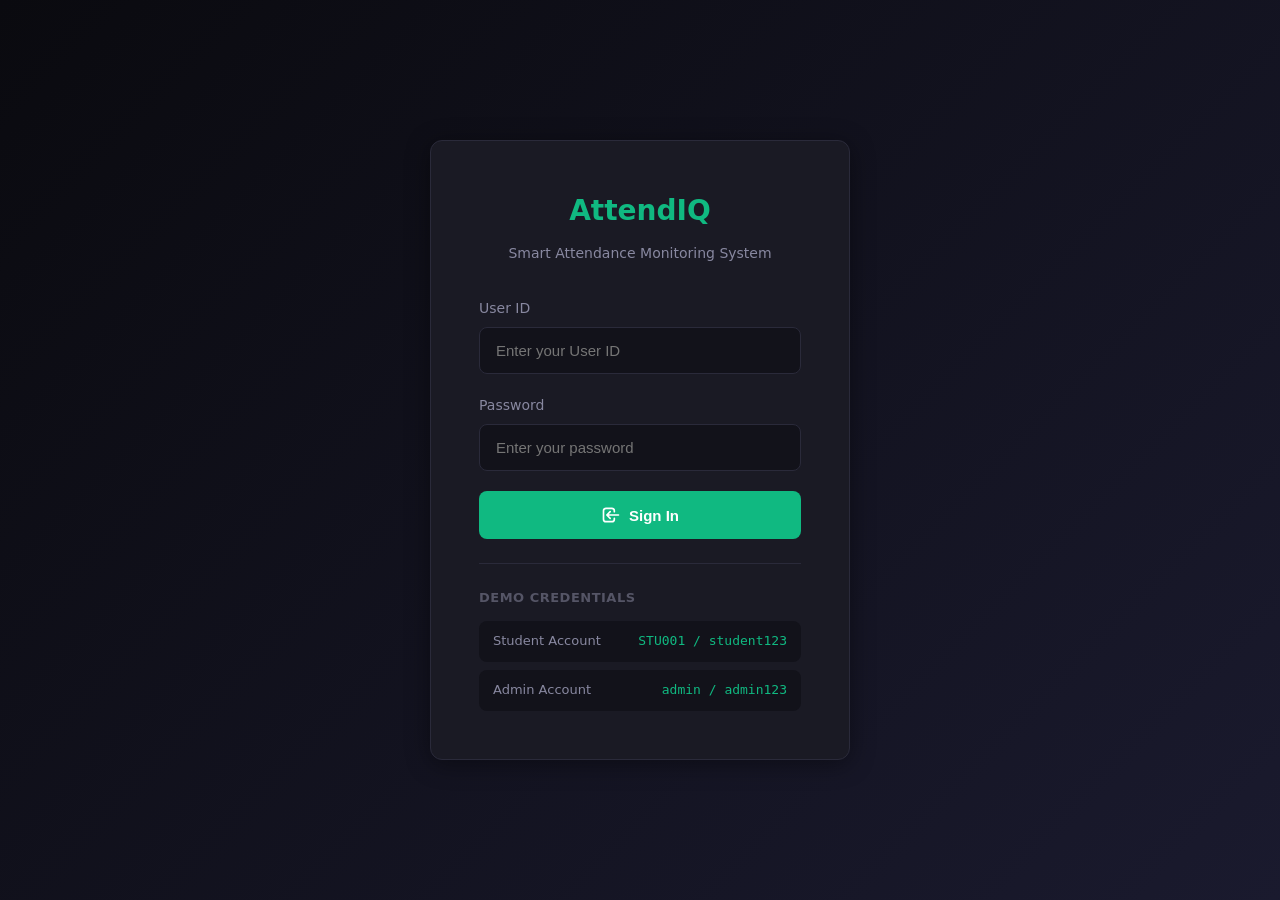
<file: index.html>
<!DOCTYPE html>
<html lang="en">
<head>
  <meta charset="UTF-8">
  <meta name="viewport" content="width=device-width, initial-scale=1.0">
  <title>AttendIQ - Login | Smart Attendance System</title>
  <meta name="description" content="Role-based attendance monitoring system for educational institutions">
  <link rel="stylesheet" href="css/styles.css">
</head>
<body>
  <div class="login-container">
    <div class="login-card animate-fade-in">
      <div class="login-logo">
        <h1>AttendIQ</h1>
        <p>Smart Attendance Monitoring System</p>
      </div>

      <div id="error-message" class="error-message hidden"></div>

      <form id="login-form">
        <div class="form-group">
          <label for="userId">User ID</label>
          <input 
            type="text" 
            id="userId" 
            name="userId" 
            placeholder="Enter your User ID"
            autocomplete="username"
            required
          >
        </div>

        <div class="form-group">
          <label for="password">Password</label>
          <input 
            type="password" 
            id="password" 
            name="password" 
            placeholder="Enter your password"
            autocomplete="current-password"
            required
          >
        </div>

        <button type="submit" class="btn btn-primary">
          <svg width="20" height="20" fill="none" stroke="currentColor" viewBox="0 0 24 24">
            <path stroke-linecap="round" stroke-linejoin="round" stroke-width="2" 
              d="M11 16l-4-4m0 0l4-4m-4 4h14m-5 4v1a3 3 0 01-3 3H6a3 3 0 01-3-3V7a3 3 0 013-3h7a3 3 0 013 3v1"/>
          </svg>
          Sign In
        </button>
      </form>

      <div class="login-demo">
        <h3>Demo Credentials</h3>
        <div class="demo-credentials">
          <div class="demo-user">
            <span>Student Account</span>
            <code>STU001 / student123</code>
          </div>
          <div class="demo-user">
            <span>Admin Account</span>
            <code>admin / admin123</code>
          </div>
        </div>
      </div>
    </div>
  </div>

  <script src="js/data.js"></script>
  <script src="js/auth.js"></script>
  <script>
    // Initialize theme
    const savedTheme = localStorage.getItem('theme');
    if (savedTheme === 'light') {
      document.body.classList.add('light-theme');
    }

    // Check if already logged in
    if (Auth.init()) {
      Auth.redirectToDashboard();
    }

    // Handle form submission
    document.getElementById('login-form').addEventListener('submit', function(e) {
      e.preventDefault();
      
      const userId = document.getElementById('userId').value.trim();
      const password = document.getElementById('password').value;
      const errorEl = document.getElementById('error-message');
      
      const result = Auth.login(userId, password);
      
      if (result.success) {
        Auth.redirectToDashboard();
      } else {
        errorEl.textContent = result.message;
        errorEl.classList.remove('hidden');
        
        // Shake animation
        const card = document.querySelector('.login-card');
        card.style.animation = 'none';
        card.offsetHeight; // Trigger reflow
        card.style.animation = 'shake 0.5s ease';
      }
    });

    // Add shake animation
    const style = document.createElement('style');
    style.textContent = `
      @keyframes shake {
        0%, 100% { transform: translateX(0); }
        10%, 30%, 50%, 70%, 90% { transform: translateX(-5px); }
        20%, 40%, 60%, 80% { transform: translateX(5px); }
      }
    `;
    document.head.appendChild(style);
  </script>
</body>
</html>
</file>
<file: css/styles.css>
/* ============================================
   ATTENDANCE MONITORING SYSTEM - STYLES
   ============================================ */

/* CSS Variables */
:root {
  --bg-primary: #0a0a0f;
  --bg-secondary: #12121a;
  --bg-card: #1a1a24;
  --bg-card-hover: #22222e;
  --text-primary: #f0f0f5;
  --text-secondary: #8888a0;
  --text-muted: #555566;
  --accent-primary: #10b981;
  --accent-secondary: #3b82f6;
  --danger: #ef4444;
  --warning: #f59e0b;
  --success: #10b981;
  --border-color: #2a2a3a;
  --shadow: 0 4px 24px rgba(0, 0, 0, 0.4);
  --radius: 12px;
  --radius-sm: 8px;
  --transition: all 0.3s ease;
}

/* Light Theme */
.light-theme {
  --bg-primary: #f5f5f7;
  --bg-secondary: #ffffff;
  --bg-card: #ffffff;
  --bg-card-hover: #f0f0f5;
  --text-primary: #1a1a2e;
  --text-secondary: #555566;
  --text-muted: #888899;
  --border-color: #e0e0e8;
  --shadow: 0 4px 24px rgba(0, 0, 0, 0.08);
}

/* Reset & Base */
* {
  margin: 0;
  padding: 0;
  box-sizing: border-box;
}

body {
  font-family: 'Segoe UI', system-ui, -apple-system, sans-serif;
  background: var(--bg-primary);
  color: var(--text-primary);
  min-height: 100vh;
  line-height: 1.6;
}

/* ============================================
   UTILITIES
   ============================================ */
.container {
  max-width: 1400px;
  margin: 0 auto;
  padding: 0 24px;
}

.flex {
  display: flex;
}

.flex-col {
  flex-direction: column;
}

.items-center {
  align-items: center;
}

.justify-between {
  justify-content: space-between;
}

.gap-4 {
  gap: 16px;
}

.gap-6 {
  gap: 24px;
}

.grid {
  display: grid;
}

.grid-cols-2 {
  grid-template-columns: repeat(2, 1fr);
}

.grid-cols-3 {
  grid-template-columns: repeat(3, 1fr);
}

.grid-cols-4 {
  grid-template-columns: repeat(4, 1fr);
}

.hidden {
  display: none !important;
}

/* ============================================
   LOGIN PAGE
   ============================================ */
.login-container {
  min-height: 100vh;
  display: flex;
  align-items: center;
  justify-content: center;
  background: linear-gradient(135deg, var(--bg-primary) 0%, #1a1a2e 100%);
  padding: 20px;
}

.login-card {
  background: var(--bg-card);
  border: 1px solid var(--border-color);
  border-radius: var(--radius);
  padding: 48px;
  width: 100%;
  max-width: 420px;
  box-shadow: var(--shadow);
}

.login-logo {
  text-align: center;
  margin-bottom: 32px;
}

.login-logo h1 {
  font-size: 28px;
  font-weight: 700;
  color: var(--accent-primary);
  margin-bottom: 8px;
}

.login-logo p {
  color: var(--text-secondary);
  font-size: 14px;
}

.form-group {
  margin-bottom: 20px;
}

.form-group label {
  display: block;
  margin-bottom: 8px;
  font-size: 14px;
  font-weight: 500;
  color: var(--text-secondary);
}

.form-group input,
.form-group select {
  width: 100%;
  padding: 14px 16px;
  background: var(--bg-secondary);
  border: 1px solid var(--border-color);
  border-radius: var(--radius-sm);
  color: var(--text-primary);
  font-size: 15px;
  transition: var(--transition);
}

.form-group input:focus,
.form-group select:focus {
  outline: none;
  border-color: var(--accent-primary);
  box-shadow: 0 0 0 3px rgba(16, 185, 129, 0.15);
}

.btn {
  display: inline-flex;
  align-items: center;
  justify-content: center;
  gap: 8px;
  padding: 14px 24px;
  font-size: 15px;
  font-weight: 600;
  border: none;
  border-radius: var(--radius-sm);
  cursor: pointer;
  transition: var(--transition);
}

.btn-primary {
  width: 100%;
  background: var(--accent-primary);
  color: #fff;
}

.btn-primary:hover {
  background: #0ea572;
  transform: translateY(-1px);
}

.btn-secondary {
  background: var(--bg-secondary);
  color: var(--text-primary);
  border: 1px solid var(--border-color);
}

.btn-secondary:hover {
  background: var(--bg-card-hover);
}

.btn-danger {
  background: var(--danger);
  color: #fff;
}

.btn-danger:hover {
  background: #dc2626;
}

.login-demo {
  margin-top: 24px;
  padding-top: 24px;
  border-top: 1px solid var(--border-color);
}

.login-demo h3 {
  font-size: 13px;
  color: var(--text-muted);
  margin-bottom: 12px;
  text-transform: uppercase;
  letter-spacing: 0.5px;
}

.demo-credentials {
  display: flex;
  flex-direction: column;
  gap: 8px;
}

.demo-user {
  display: flex;
  align-items: center;
  justify-content: space-between;
  padding: 10px 14px;
  background: var(--bg-secondary);
  border-radius: var(--radius-sm);
  font-size: 13px;
}

.demo-user span {
  color: var(--text-secondary);
}

.demo-user code {
  color: var(--accent-primary);
  font-family: 'Monaco', 'Consolas', monospace;
}

.error-message {
  background: rgba(239, 68, 68, 0.1);
  border: 1px solid rgba(239, 68, 68, 0.3);
  color: var(--danger);
  padding: 12px 16px;
  border-radius: var(--radius-sm);
  margin-bottom: 20px;
  font-size: 14px;
}

/* ============================================
   DASHBOARD LAYOUT
   ============================================ */
.dashboard {
  min-height: 100vh;
  display: flex;
  flex-direction: column;
}

.dashboard-header {
  background: var(--bg-secondary);
  border-bottom: 1px solid var(--border-color);
  padding: 16px 24px;
  position: sticky;
  top: 0;
  z-index: 100;
}

.header-content {
  max-width: 1400px;
  margin: 0 auto;
  display: flex;
  align-items: center;
  justify-content: space-between;
}

.header-left {
  display: flex;
  align-items: center;
  gap: 16px;
}

.logo {
  font-size: 20px;
  font-weight: 700;
  color: var(--accent-primary);
}

.header-badge {
  padding: 4px 12px;
  background: rgba(16, 185, 129, 0.1);
  color: var(--accent-primary);
  border-radius: 20px;
  font-size: 12px;
  font-weight: 600;
  text-transform: uppercase;
}

.header-right {
  display: flex;
  align-items: center;
  gap: 16px;
}

.user-info {
  display: flex;
  align-items: center;
  gap: 12px;
}

.user-avatar {
  width: 36px;
  height: 36px;
  background: linear-gradient(135deg, var(--accent-primary), var(--accent-secondary));
  border-radius: 50%;
  display: flex;
  align-items: center;
  justify-content: center;
  font-weight: 600;
  font-size: 14px;
  color: #fff;
}

.user-name {
  font-weight: 500;
  font-size: 14px;
}

.theme-toggle {
  width: 40px;
  height: 40px;
  background: var(--bg-card);
  border: 1px solid var(--border-color);
  border-radius: var(--radius-sm);
  display: flex;
  align-items: center;
  justify-content: center;
  cursor: pointer;
  transition: var(--transition);
  color: var(--text-primary);
}

.theme-toggle:hover {
  background: var(--bg-card-hover);
}

.dashboard-main {
  flex: 1;
  padding: 24px;
}

.dashboard-content {
  max-width: 1400px;
  margin: 0 auto;
}

.page-title {
  font-size: 28px;
  font-weight: 700;
  margin-bottom: 8px;
}

.page-subtitle {
  color: var(--text-secondary);
  margin-bottom: 32px;
}

/* ============================================
   CARDS
   ============================================ */
.card {
  background: var(--bg-card);
  border: 1px solid var(--border-color);
  border-radius: var(--radius);
  padding: 24px;
  transition: var(--transition);
}

.card:hover {
  border-color: var(--accent-primary);
  box-shadow: 0 0 20px rgba(16, 185, 129, 0.1);
}

.card-header {
  display: flex;
  align-items: center;
  justify-content: space-between;
  margin-bottom: 20px;
}

.card-title {
  font-size: 16px;
  font-weight: 600;
  color: var(--text-primary);
}

.card-subtitle {
  font-size: 13px;
  color: var(--text-secondary);
  margin-top: 4px;
}

/* Stat Cards */
.stat-cards {
  display: grid;
  grid-template-columns: repeat(4, 1fr);
  gap: 20px;
  margin-bottom: 24px;
}

.stat-card {
  background: var(--bg-card);
  border: 1px solid var(--border-color);
  border-radius: var(--radius);
  padding: 24px;
  position: relative;
  overflow: hidden;
  transition: var(--transition);
}

.stat-card::before {
  content: '';
  position: absolute;
  top: 0;
  left: 0;
  right: 0;
  height: 3px;
  background: var(--card-accent, var(--accent-primary));
}

.stat-card:hover {
  transform: translateY(-2px);
  box-shadow: var(--shadow);
}

.stat-card.success { --card-accent: var(--success); }
.stat-card.warning { --card-accent: var(--warning); }
.stat-card.danger { --card-accent: var(--danger); }
.stat-card.info { --card-accent: var(--accent-secondary); }

.stat-icon {
  width: 48px;
  height: 48px;
  background: rgba(16, 185, 129, 0.1);
  border-radius: var(--radius-sm);
  display: flex;
  align-items: center;
  justify-content: center;
  margin-bottom: 16px;
  font-size: 24px;
}

.stat-card.success .stat-icon { background: rgba(16, 185, 129, 0.1); color: var(--success); }
.stat-card.warning .stat-icon { background: rgba(245, 158, 11, 0.1); color: var(--warning); }
.stat-card.danger .stat-icon { background: rgba(239, 68, 68, 0.1); color: var(--danger); }
.stat-card.info .stat-icon { background: rgba(59, 130, 246, 0.1); color: var(--accent-secondary); }

.stat-value {
  font-size: 32px;
  font-weight: 700;
  margin-bottom: 4px;
}

.stat-label {
  font-size: 14px;
  color: var(--text-secondary);
}

.stat-change {
  display: inline-flex;
  align-items: center;
  gap: 4px;
  font-size: 12px;
  margin-top: 8px;
  padding: 4px 8px;
  border-radius: 4px;
}

.stat-change.positive {
  background: rgba(16, 185, 129, 0.1);
  color: var(--success);
}

.stat-change.negative {
  background: rgba(239, 68, 68, 0.1);
  color: var(--danger);
}

/* ============================================
   TABLES
   ============================================ */
.table-container {
  overflow-x: auto;
}

table {
  width: 100%;
  border-collapse: collapse;
}

thead {
  background: var(--bg-secondary);
}

th {
  padding: 14px 16px;
  text-align: left;
  font-size: 12px;
  font-weight: 600;
  color: var(--text-secondary);
  text-transform: uppercase;
  letter-spacing: 0.5px;
  border-bottom: 1px solid var(--border-color);
  cursor: pointer;
  transition: var(--transition);
}

th:hover {
  color: var(--text-primary);
}

th.sortable::after {
  content: '↕';
  margin-left: 8px;
  opacity: 0.5;
}

th.sort-asc::after {
  content: '↑';
  opacity: 1;
  color: var(--accent-primary);
}

th.sort-desc::after {
  content: '↓';
  opacity: 1;
  color: var(--accent-primary);
}

td {
  padding: 16px;
  border-bottom: 1px solid var(--border-color);
  font-size: 14px;
}

tr:hover {
  background: var(--bg-card-hover);
}

/* Attendance Badges */
.badge {
  display: inline-flex;
  align-items: center;
  padding: 4px 10px;
  border-radius: 20px;
  font-size: 12px;
  font-weight: 600;
}

.badge-success {
  background: rgba(16, 185, 129, 0.15);
  color: var(--success);
}

.badge-warning {
  background: rgba(245, 158, 11, 0.15);
  color: var(--warning);
}

.badge-danger {
  background: rgba(239, 68, 68, 0.15);
  color: var(--danger);
}

/* Progress Bar */
.progress-bar {
  height: 8px;
  background: var(--bg-secondary);
  border-radius: 4px;
  overflow: hidden;
  position: relative;
}

.progress-fill {
  height: 100%;
  border-radius: 4px;
  transition: width 0.5s ease;
}

.progress-fill.success { background: var(--success); }
.progress-fill.warning { background: var(--warning); }
.progress-fill.danger { background: var(--danger); }

/* ============================================
   CHARTS
   ============================================ */
.chart-container {
  position: relative;
  height: 250px;
  display: flex;
  align-items: center;
  justify-content: center;
}

.pie-chart {
  position: relative;
  width: 200px;
  height: 200px;
}

.pie-chart-center {
  position: absolute;
  top: 50%;
  left: 50%;
  transform: translate(-50%, -50%);
  text-align: center;
  background: var(--bg-card);
  width: 100px;
  height: 100px;
  border-radius: 50%;
  display: flex;
  flex-direction: column;
  align-items: center;
  justify-content: center;
}

.pie-chart-value {
  font-size: 24px;
  font-weight: 700;
  color: var(--accent-primary);
}

.pie-chart-label {
  font-size: 11px;
  color: var(--text-secondary);
}

.chart-legend {
  display: flex;
  flex-wrap: wrap;
  gap: 16px;
  margin-top: 20px;
  justify-content: center;
}

.legend-item {
  display: flex;
  align-items: center;
  gap: 8px;
  font-size: 13px;
}

.legend-color {
  width: 12px;
  height: 12px;
  border-radius: 3px;
}

/* Bar Chart */
.bar-chart {
  display: flex;
  align-items: flex-end;
  justify-content: space-around;
  height: 200px;
  padding: 20px 0;
  gap: 12px;
}

.bar-item {
  display: flex;
  flex-direction: column;
  align-items: center;
  flex: 1;
  max-width: 60px;
}

.bar {
  width: 100%;
  background: linear-gradient(180deg, var(--accent-primary) 0%, rgba(16, 185, 129, 0.5) 100%);
  border-radius: 4px 4px 0 0;
  transition: height 0.5s ease;
  min-height: 4px;
}

.bar-label {
  margin-top: 8px;
  font-size: 11px;
  color: var(--text-secondary);
}

.bar-value {
  font-size: 12px;
  font-weight: 600;
  margin-bottom: 8px;
  color: var(--text-primary);
}

/* ============================================
   FILTERS & SEARCH
   ============================================ */
.filters-bar {
  display: flex;
  align-items: center;
  gap: 16px;
  margin-bottom: 24px;
  flex-wrap: wrap;
}

.search-box {
  flex: 1;
  min-width: 250px;
  position: relative;
}

.search-box input {
  width: 100%;
  padding: 12px 16px 12px 44px;
  background: var(--bg-card);
  border: 1px solid var(--border-color);
  border-radius: var(--radius-sm);
  color: var(--text-primary);
  font-size: 14px;
  transition: var(--transition);
}

.search-box input:focus {
  outline: none;
  border-color: var(--accent-primary);
}

.search-box::before {
  content: '🔍';
  position: absolute;
  left: 16px;
  top: 50%;
  transform: translateY(-50%);
  font-size: 14px;
}

.filter-group {
  display: flex;
  align-items: center;
  gap: 8px;
}

.filter-group label {
  font-size: 13px;
  color: var(--text-secondary);
}

.filter-group select {
  padding: 10px 16px;
  background: var(--bg-card);
  border: 1px solid var(--border-color);
  border-radius: var(--radius-sm);
  color: var(--text-primary);
  font-size: 14px;
  cursor: pointer;
  transition: var(--transition);
}

.filter-group select:focus {
  outline: none;
  border-color: var(--accent-primary);
}

/* Filter Tabs */
.filter-tabs {
  display: flex;
  gap: 8px;
  background: var(--bg-secondary);
  padding: 4px;
  border-radius: var(--radius-sm);
}

.filter-tab {
  padding: 8px 16px;
  font-size: 13px;
  font-weight: 500;
  color: var(--text-secondary);
  background: transparent;
  border: none;
  border-radius: 6px;
  cursor: pointer;
  transition: var(--transition);
}

.filter-tab:hover {
  color: var(--text-primary);
}

.filter-tab.active {
  background: var(--accent-primary);
  color: #fff;
}

/* ============================================
   INSIGHTS PANEL
   ============================================ */
.insights-grid {
  display: grid;
  grid-template-columns: repeat(2, 1fr);
  gap: 20px;
  margin-bottom: 24px;
}

.insight-card {
  background: var(--bg-card);
  border: 1px solid var(--border-color);
  border-radius: var(--radius);
  padding: 20px;
}

.insight-header {
  display: flex;
  align-items: center;
  gap: 12px;
  margin-bottom: 16px;
}

.insight-icon {
  width: 40px;
  height: 40px;
  border-radius: var(--radius-sm);
  display: flex;
  align-items: center;
  justify-content: center;
  font-size: 18px;
}

.insight-icon.warning {
  background: rgba(245, 158, 11, 0.1);
  color: var(--warning);
}

.insight-icon.success {
  background: rgba(16, 185, 129, 0.1);
  color: var(--success);
}

.insight-icon.danger {
  background: rgba(239, 68, 68, 0.1);
  color: var(--danger);
}

.insight-title {
  font-size: 14px;
  font-weight: 600;
}

.insight-list {
  list-style: none;
}

.insight-item {
  display: flex;
  align-items: center;
  justify-content: space-between;
  padding: 10px 0;
  border-bottom: 1px solid var(--border-color);
}

.insight-item:last-child {
  border-bottom: none;
}

.insight-item-name {
  font-size: 13px;
  color: var(--text-primary);
}

.insight-item-value {
  font-size: 13px;
  font-weight: 600;
}

/* ============================================
   STUDENT PROFILE
   ============================================ */
.student-profile {
  display: flex;
  align-items: center;
  gap: 20px;
  background: var(--bg-card);
  border: 1px solid var(--border-color);
  border-radius: var(--radius);
  padding: 24px;
  margin-bottom: 24px;
}

.profile-avatar {
  width: 80px;
  height: 80px;
  background: linear-gradient(135deg, var(--accent-primary), var(--accent-secondary));
  border-radius: 50%;
  display: flex;
  align-items: center;
  justify-content: center;
  font-size: 28px;
  font-weight: 700;
  color: #fff;
}

.profile-info h2 {
  font-size: 22px;
  font-weight: 700;
  margin-bottom: 4px;
}

.profile-meta {
  display: flex;
  gap: 20px;
  color: var(--text-secondary);
  font-size: 14px;
}

.profile-meta span {
  display: flex;
  align-items: center;
  gap: 6px;
}

/* ============================================
   SUBJECT CARDS
   ============================================ */
.subject-grid {
  display: grid;
  grid-template-columns: repeat(auto-fill, minmax(280px, 1fr));
  gap: 20px;
}

.subject-card {
  background: var(--bg-card);
  border: 1px solid var(--border-color);
  border-radius: var(--radius);
  padding: 20px;
  transition: var(--transition);
}

.subject-card:hover {
  border-color: var(--accent-primary);
  transform: translateY(-2px);
}

.subject-header {
  display: flex;
  align-items: center;
  justify-content: space-between;
  margin-bottom: 16px;
}

.subject-name {
  font-size: 16px;
  font-weight: 600;
}

.subject-code {
  font-size: 12px;
  color: var(--text-muted);
  background: var(--bg-secondary);
  padding: 4px 8px;
  border-radius: 4px;
}

.subject-stats {
  display: grid;
  grid-template-columns: repeat(3, 1fr);
  gap: 12px;
  margin-bottom: 16px;
}

.subject-stat {
  text-align: center;
}

.subject-stat-value {
  font-size: 18px;
  font-weight: 700;
}

.subject-stat-label {
  font-size: 11px;
  color: var(--text-secondary);
}

/* ============================================
   ALERTS
   ============================================ */
.alert {
  display: flex;
  align-items: flex-start;
  gap: 12px;
  padding: 16px;
  border-radius: var(--radius-sm);
  margin-bottom: 16px;
}

.alert-warning {
  background: rgba(245, 158, 11, 0.1);
  border: 1px solid rgba(245, 158, 11, 0.3);
}

.alert-danger {
  background: rgba(239, 68, 68, 0.1);
  border: 1px solid rgba(239, 68, 68, 0.3);
}

.alert-icon {
  font-size: 20px;
}

.alert-content h4 {
  font-size: 14px;
  font-weight: 600;
  margin-bottom: 4px;
}

.alert-content p {
  font-size: 13px;
  color: var(--text-secondary);
}

/* ============================================
   TABS
   ============================================ */
.tabs {
  display: flex;
  gap: 4px;
  background: var(--bg-secondary);
  padding: 4px;
  border-radius: var(--radius-sm);
  margin-bottom: 24px;
}

.tab {
  flex: 1;
  padding: 12px 20px;
  font-size: 14px;
  font-weight: 500;
  color: var(--text-secondary);
  background: transparent;
  border: none;
  border-radius: 6px;
  cursor: pointer;
  transition: var(--transition);
  text-align: center;
}

.tab:hover {
  color: var(--text-primary);
}

.tab.active {
  background: var(--bg-card);
  color: var(--text-primary);
  box-shadow: 0 2px 8px rgba(0, 0, 0, 0.1);
}

/* ============================================
   DEPARTMENT SELECTOR
   ============================================ */
.dept-selector {
  display: flex;
  gap: 12px;
  margin-bottom: 24px;
  flex-wrap: wrap;
}

.dept-btn {
  padding: 12px 24px;
  background: var(--bg-card);
  border: 1px solid var(--border-color);
  border-radius: var(--radius-sm);
  color: var(--text-secondary);
  font-size: 14px;
  font-weight: 500;
  cursor: pointer;
  transition: var(--transition);
}

.dept-btn:hover {
  border-color: var(--accent-primary);
  color: var(--text-primary);
}

.dept-btn.active {
  background: var(--accent-primary);
  border-color: var(--accent-primary);
  color: #fff;
}

/* ============================================
   RESPONSIVE
   ============================================ */
@media (max-width: 1200px) {
  .stat-cards {
    grid-template-columns: repeat(2, 1fr);
  }
  
  .insights-grid {
    grid-template-columns: 1fr;
  }
}

@media (max-width: 768px) {
  .stat-cards {
    grid-template-columns: 1fr;
  }
  
  .header-content {
    flex-wrap: wrap;
    gap: 16px;
  }
  
  .filters-bar {
    flex-direction: column;
    align-items: stretch;
  }
  
  .search-box {
    min-width: 100%;
  }
  
  .student-profile {
    flex-direction: column;
    text-align: center;
  }
  
  .profile-meta {
    flex-direction: column;
    gap: 8px;
  }
  
  .login-card {
    padding: 32px 24px;
  }
  
  .page-title {
    font-size: 22px;
  }
}

/* ============================================
   ANIMATIONS
   ============================================ */
@keyframes fadeIn {
  from {
    opacity: 0;
    transform: translateY(10px);
  }
  to {
    opacity: 1;
    transform: translateY(0);
  }
}

@keyframes slideIn {
  from {
    opacity: 0;
    transform: translateX(-10px);
  }
  to {
    opacity: 1;
    transform: translateX(0);
  }
}

.animate-fade-in {
  animation: fadeIn 0.4s ease forwards;
}

.animate-slide-in {
  animation: slideIn 0.3s ease forwards;
}

/* Staggered animation delays */
.stagger-1 { animation-delay: 0.1s; }
.stagger-2 { animation-delay: 0.2s; }
.stagger-3 { animation-delay: 0.3s; }
.stagger-4 { animation-delay: 0.4s; }
</file>
